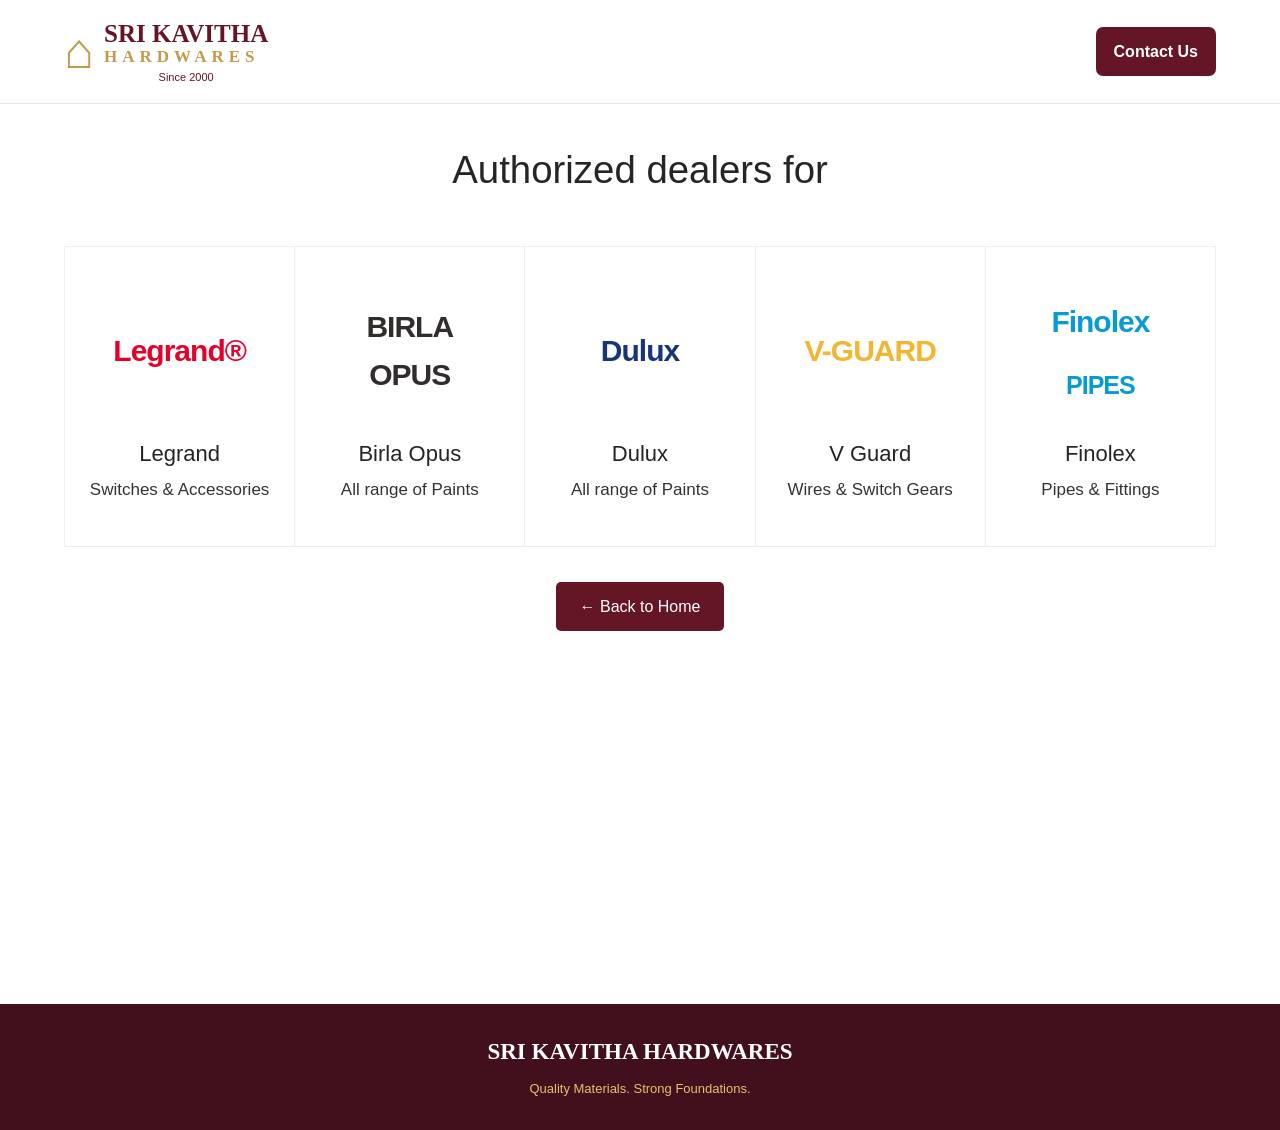
<file: brands.html>
<!DOCTYPE html>
<html lang="en">
<head>
    <meta charset="UTF-8">
    <meta name="viewport" content="width=device-width, initial-scale=1.0">
    <title>Authorized Dealers | Sri Kavitha Hardwares</title>
    <link rel="stylesheet" href="style.css">

    <style>
        .dealers-page {
            background: #fff;
            min-height: 100vh;
            padding: 35px 5% 60px;
        }

        .dealers-page h1 {
            text-align: center;
            font-family: Arial, sans-serif;
            font-size: clamp(28px, 3vw, 44px);
            font-weight: 400;
            color: #252525;
            margin-bottom: 45px;
        }

        .dealer-grid {
            max-width: 1500px;
            margin: auto;
            display: grid;
            grid-template-columns: repeat(5, minmax(0, 1fr));
            border-top: 1px solid #f0f0f0;
            border-left: 1px solid #f0f0f0;
        }

        .dealer-card {
            min-height: 300px;
            padding: 28px 15px;
            text-align: center;
            border-right: 1px solid #ededed;
            border-bottom: 1px solid #ededed;
            display: flex;
            flex-direction: column;
            align-items: center;
            justify-content: center;
            transition: box-shadow .25s, transform .25s;
        }

        .dealer-card:hover {
            box-shadow: 0 5px 20px #00000012;
            transform: translateY(-3px);
        }

        .dealer-logo {
            width: 100%;
            height: 125px;
            object-fit: contain;
            margin-bottom: 22px;
        }

        .logo-placeholder {
            height: 125px;
            width: 100%;
            display: grid;
            place-items: center;
            margin-bottom: 22px;
            font-size: 30px;
            font-weight: 800;
            letter-spacing: -1px;
        }

        .legrand { color: #e4002b; }
        .birla { color: #302d2c; }
        .dulux { color: #183575; }
        .vguard { color: #f2b632; }
        .finolex { color: #079bd5; }

        .dealer-card h2 {
            font-size: 22px;
            font-weight: 400;
            color: #242424;
            margin-bottom: 5px;
        }

        .dealer-card p {
            font-size: 17px;
            color: #333;
        }

        .back-home {
            display: block;
            width: fit-content;
            margin: 35px auto 0;
            background: #641627;
            color: white;
            padding: 12px 24px;
            border-radius: 5px;
        }

        @media (max-width: 1000px) {
            .dealer-grid {
                grid-template-columns: repeat(3, minmax(0, 1fr));
            }
        }

        @media (max-width: 600px) {
            .dealers-page {
                padding: 28px 4%;
            }

            .dealer-grid {
                grid-template-columns: repeat(2, minmax(0, 1fr));
            }

            .dealer-card {
                min-height: 230px;
                padding: 18px 8px;
            }

            .dealer-logo,
            .logo-placeholder {
                height: 90px;
            }

            .dealer-card h2 {
                font-size: 18px;
            }

            .dealer-card p {
                font-size: 14px;
            }
        }
    </style>
</head>

<body>

    <header class="navbar">
        <a class="logo" href="index.html">
            <span class="logo-icon">⌂</span>
            <span>SRI KAVITHA
                <small>HARDWARES</small>
                <em>Since 2000</em>
            </span>
        </a>
        <a class="whatsapp-btn" href="index.html#contact">Contact Us</a>
    </header>

    <main class="dealers-page">

        <h1>Authorized dealers for</h1>

        <div class="dealer-grid">

            <article class="dealer-card">
                <div class="logo-placeholder legrand">Legrand®</div>
                <h2>Legrand</h2>
                <p>Switches &amp; Accessories</p>
            </article>

            <article class="dealer-card">
                <div class="logo-placeholder birla">BIRLA<br>OPUS</div>
                <h2>Birla Opus</h2>
                <p>All range of Paints</p>
            </article>

            <article class="dealer-card">
                <div class="logo-placeholder dulux">Dulux</div>
                <h2>Dulux</h2>
                <p>All range of Paints</p>
            </article>

            <article class="dealer-card">
                <div class="logo-placeholder vguard">V-GUARD</div>
                <h2>V Guard</h2>
                <p>Wires &amp; Switch Gears</p>
            </article>

            <article class="dealer-card">
                <div class="logo-placeholder finolex">Finolex<br><small>PIPES</small></div>
                <h2>Finolex</h2>
                <p>Pipes &amp; Fittings</p>
            </article>

        </div>

        <a class="back-home" href="index.html">← Back to Home</a>

    </main>

    <footer>
        <a class="footer-logo" href="index.html">SRI KAVITHA HARDWARES</a>
        <p>Quality Materials. Strong Foundations.</p>
    </footer>

</body>
</html>
</file>
<file: style.css>
:root {
    --burgundy: #641627;
    --dark-burgundy: #42101c;
    --gold: #c49a4a;
    --cream: #f8f4f0;
    --white: #ffffff;
    --text: #38252a;
}

* {
    margin: 0;
    padding: 0;
    box-sizing: border-box;
    scroll-behavior: smooth;
}

body {
    font-family: Arial, Helvetica, sans-serif;
    color: var(--text);
    background: var(--white);
    line-height: 1.6;
}

a {
    color: inherit;
    text-decoration: none;
}

.topbar {
    background: var(--dark-burgundy);
    color: white;
    padding: 10px 5%;
    display: flex;
    justify-content: space-between;
    gap: 15px;
    flex-wrap: wrap;
    font-size: 12px;
}

.navbar {
    display: flex;
    align-items: center;
    justify-content: space-between;
    padding: 20px 5%;
    gap: 24px;
    background: white;
    border-bottom: 1px solid #eee4df;
    position: sticky;
    top: 0;
    z-index: 100;
}

.logo {
    display: flex;
    align-items: center;
    gap: 10px;
    color: var(--burgundy);
    font-family: Georgia, serif;
    font-size: 25px;
    font-weight: bold;
    line-height: 1.1;
}

.logo-icon {
    font-size: 50px;
    color: var(--gold);
}

.logo small {
    display: block;
    color: var(--gold);
    font-size: 17px;
    letter-spacing: 5px;
}

.logo em {
    display: block;
    text-align: center;
    font: normal 11px Arial, sans-serif;
    margin-top: 5px;
}

nav {
    display: flex;
    align-items: center;
    gap: 30px;
}

nav a {
    font-weight: 600;
    transition: color 0.3s;
}

nav a:hover {
    color: var(--gold);
}

.whatsapp-btn {
    background: var(--burgundy);
    color: white;
    padding: 12px 18px;
    border-radius: 7px;
    font-weight: bold;
}

.menu-toggle {
    display: none;
    background: none;
    border: none;
    color: var(--burgundy);
    font-size: 27px;
    cursor: pointer;
}

.hero {
    min-height: 430px;
    display: flex;
    align-items: center;
    padding: 65px 7%;
    background:
        linear-gradient(90deg,
        rgba(55, 9, 22, 0.96) 0%,
        rgba(78, 17, 34, 0.88) 40%,
        rgba(65, 20, 28, 0.12) 100%),
        url("https://images.unsplash.com/photo-1504307651254-35680f356dfd?auto=format&fit=crop&w=2000&q=85")
        center 55% / cover no-repeat;
    color: white;
}

.hero-content {
    max-width: 590px;
}

.eyebrow {
    color: var(--gold);
    letter-spacing: 5px;
    font-weight: bold;
    font-size: 13px;
}

.hero h1 {
    font-family: Georgia, serif;
    font-size: clamp(38px, 5vw, 65px);
    line-height: 1.12;
    margin: 15px 0;
}

.hero h1 span {
    color: #e5c16f;
}

.hero p {
    max-width: 500px;
    font-size: 17px;
    margin-bottom: 25px;
}

.gold-btn {
    display: inline-block;
    padding: 13px 24px;
    color: var(--gold);
    border: 2px solid var(--gold);
    border-radius: 7px;
    font-weight: bold;
    transition: 0.3s;
}

.gold-btn:hover {
    background: var(--gold);
    color: var(--dark-burgundy);
}

.features {
    display: grid;
    grid-template-columns: repeat(4, 1fr);
    padding: 28px 5%;
    gap: 22px;
    background: var(--cream);
}

.feature {
    display: flex;
    align-items: center;
    gap: 14px;
    padding: 5px 10px;
    border-right: 1px solid #ded4cf;
}

.feature:last-child {
    border: none;
}

.feature > span {
    font-size: 32px;
    color: var(--burgundy);
}

.feature h3 {
    font-family: Georgia, serif;
    font-size: 16px;
}

.feature p {
    font-size: 12px;
    color: #786b6b;
}

.section {
    padding: 65px 5%;
}

.section-heading {
    text-align: center;
    margin-bottom: 35px;
}

.section-heading > span {
    color: #ae8034;
    letter-spacing: 5px;
    font-weight: bold;
    font-size: 13px;
}

.section-heading h2 {
    font-family: Georgia, serif;
    color: var(--burgundy);
    font-size: clamp(26px, 3vw, 38px);
    margin: 8px 0;
}

.section-heading p {
    color: #786b6b;
}

.product-grid {
    display: grid;
    grid-template-columns: repeat(5, minmax(0, 1fr));
    gap: 15px;
}

.product-card {
    overflow: hidden;
    border-radius: 9px;
    background: var(--burgundy);
    color: white;
    box-shadow: 0 5px 15px #0000000c;
}

.product-card img {
    width: 100%;
    height: 160px;
    display: block;
    object-fit: cover;
    transition: transform 0.4s;
}

.product-card:hover img {
    transform: scale(1.07);
}

.card-label {
    padding: 12px;
    display: flex;
    justify-content: space-between;
    align-items: center;
    gap: 5px;
    font-weight: bold;
    font-family: Georgia, serif;
}

.card-label span {
    border: 1px solid var(--gold);
    color: var(--gold);
    width: 26px;
    height: 26px;
    display: grid;
    place-items: center;
    border-radius: 50%;
    flex-shrink: 0;
}

.category-details {
    background: var(--cream);
}

.category-grid {
    display: grid;
    grid-template-columns: repeat(3, minmax(0, 1fr));
    gap: 25px;
}

.category-box {
    background: white;
    border-radius: 10px;
    overflow: hidden;
    box-shadow: 0 5px 22px #3d17200d;
    scroll-margin-top: 100px;
    transition: transform 0.3s;
}

.category-box:hover {
    transform: translateY(-5px);
}

.category-box img {
    display: block;
    width: 100%;
    height: 220px;
    object-fit: cover;
}

.category-info {
    padding: 22px;
}

.category-info h3 {
    font-family: Georgia, serif;
    color: var(--burgundy);
    font-size: 23px;
    margin-bottom: 8px;
}

.category-info p {
    color: #786b6b;
    margin-bottom: 15px;
}

.category-info a {
    color: #966c27;
    font-weight: bold;
}

.category-info a:hover {
    color: var(--burgundy);
}

.about {
    display: grid;
    grid-template-columns: 1fr 1fr;
    align-items: center;
    gap: 45px;
}

.about-image {
    min-height: 400px;
    border-radius: 12px;
    background:
        url("https://images.unsplash.com/photo-1504307651254-35680f356dfd?auto=format&fit=crop&w=1000&q=80")
        center / cover no-repeat;
}

.about-content h2 {
    color: var(--burgundy);
    font-family: Georgia, serif;
    font-size: 36px;
    line-height: 1.2;
    margin: 12px 0 20px;
}

.about-content p {
    margin-bottom: 15px;
    color: #786b6b;
}

.about-content h3 {
    color: var(--burgundy);
    margin-top: 18px;
}

.contact {
    background: var(--cream);
}

.contact-panel {
    max-width: 900px;
    margin: auto;
    background: white;
    border-left: 5px solid var(--gold);
    padding: 30px;
    display: flex;
    align-items: center;
    justify-content: space-between;
    flex-wrap: wrap;
    gap: 20px;
    border-radius: 7px;
}

.contact-panel h3 {
    font-family: Georgia, serif;
    font-size: 24px;
    color: var(--burgundy);
    margin-bottom: 10px;
}

.contact-panel p {
    margin: 8px 0;
}

.contact-panel .gold-btn {
    background: var(--burgundy);
    color: white;
    border-color: var(--burgundy);
}

.contact-panel .gold-btn:hover {
    background: var(--gold);
    border-color: var(--gold);
    color: var(--dark-burgundy);
}

footer {
    background: var(--dark-burgundy);
    color: white;
    padding: 30px 15px;
    text-align: center;
}

.footer-logo {
    font-family: Georgia, serif;
    font-size: 23px;
    font-weight: bold;
}

footer p {
    margin-top: 8px;
    font-size: 13px;
    color: #e5c16f;
}

@media (max-width: 1050px) {
    .navbar {
        flex-wrap: wrap;
    }

    .menu-toggle {
        display: block;
        margin-left: auto;
    }

    nav {
        display: none;
        flex-direction: column;
        align-items: flex-start;
        width: 100%;
        gap: 18px;
        order: 4;
    }

    nav.open {
        display: flex;
    }

    .whatsapp-btn {
        display: none;
    }

    .features {
        grid-template-columns: repeat(2, 1fr);
    }

    .feature:nth-child(2) {
        border-right: none;
    }

    .product-grid {
        grid-template-columns: repeat(3, minmax(0, 1fr));
    }

    .category-grid {
        grid-template-columns: repeat(2, minmax(0, 1fr));
    }
}

@media (max-width: 600px) {
    .topbar {
        justify-content: center;
        text-align: center;
    }

    .navbar {
        padding: 15px 5%;
    }

    .logo {
        font-size: 19px;
    }

    .logo-icon {
        font-size: 37px;
    }

    .logo small {
        font-size: 13px;
    }

    .hero {
        min-height: 390px;
        padding: 45px 6%;
        background-position: 60% center;
    }

    .hero h1 {
        font-size: 38px;
    }

    .hero p {
        font-size: 15px;
    }

    .features {
        grid-template-columns: 1fr;
        gap: 12px;
    }

    .feature {
        border-right: none;
        border-bottom: 1px solid #ded4cf;
        padding-bottom: 12px;
    }

    .product-grid {
        grid-template-columns: repeat(2, minmax(0, 1fr));
        gap: 12px;
    }

    .product-card img {
        height: 130px;
    }

    .card-label {
        font-size: 13px;
        padding: 10px;
    }

    .section {
        padding: 45px 5%;
    }

    .section-heading > span {
        letter-spacing: 3px;
    }

    .category-grid {
        grid-template-columns: 1fr;
    }

    .category-box img {
        height: 210px;
    }

    .about {
        grid-template-columns: 1fr;
        gap: 25px;
    }

    .about-image {
        min-height: 250px;
    }

    .about-content h2 {
        font-size: 30px;
    }

    .contact-panel {
        padding: 22px;
    }
}
   .imm{
        height: 200px;

}
</file>
